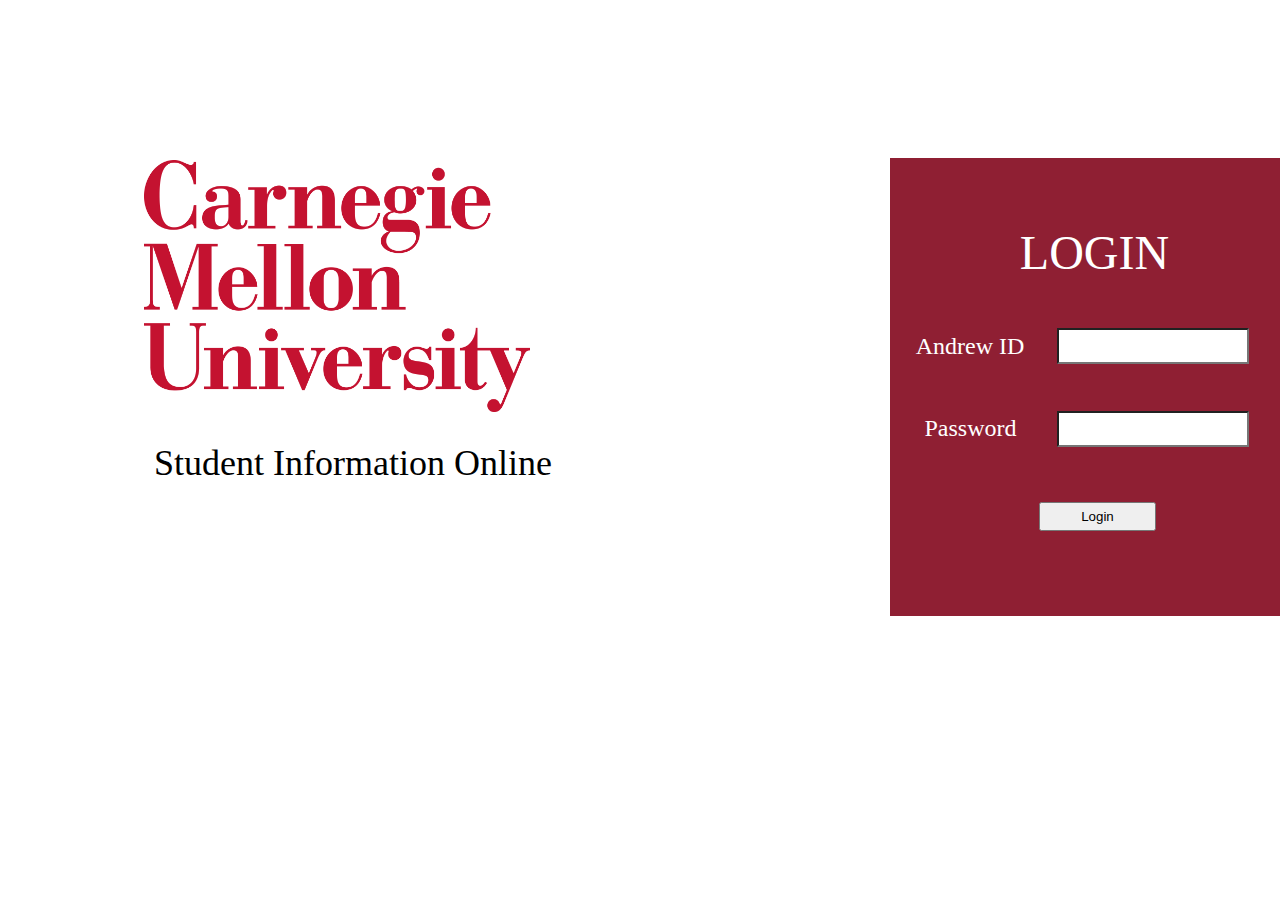
<file: homework_6/index.html>
<!DOCTYPE html>
<html lang="en">
<head>
    <title>CMU Student Information Online</title>
    <meta charset="UTF-8">
    <!-- styles -->
    <link rel="stylesheet" type="text/css" href="style.css">
</head>

<body>
    
    <div>
        <img src="cmu-wordmark-stacked-r.png" id="cmu_logo" 
             alt="Carnegie Mellon University"
             style="width:386px;height:252px">
        <div class="title">Student Information Online</div>
        
        <div class="login_window">
            <div class="login_title">LOGIN</div>
            <div class="input_frame">
                <label for="ID_input" id="ID_label">Andrew ID</label>
                <input id="ID_input" type="text">
                <label for="password_input" id="password_label">Password</label>
                <input id="password_input" type="text">
            </div>
            <a href="list.html">
                <button>Login</button>
            </a>
        </div>
    </div>
    
</body>

</html>
</file>
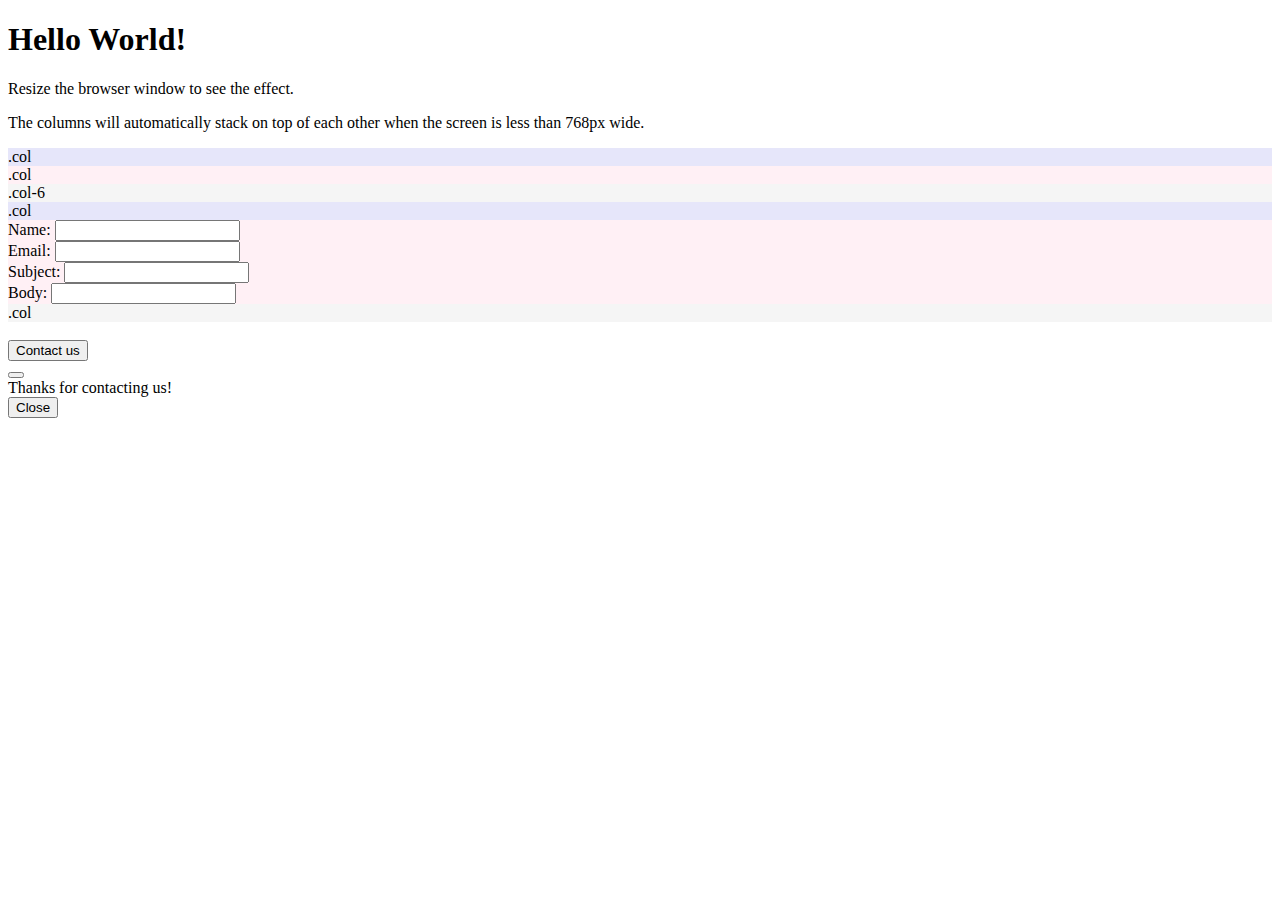
<file: week11/index.html>
<!DOCTYPE html>
<html lang="en">
<head>
  <title>Bootstrap Example</title>
  <meta charset="utf-8">
  <meta name="viewport" content="width=device-width, initial-scale=1">

  
  <!-- This website uses Bootstrap JS and CSS through links to MaxCDN's CDN supported version-->
 <!-- Bootstrap CSS -->
    <link href="https://cdn.jsdelivr.net/npm/bootstrap@5.1.3/dist/css/bootstrap.min.css" rel="stylesheet" integrity="sha384-1BmE4kWBq78iYhFldvKuhfTAU6auU8tT94WrHftjDbrCEXSU1oBoqyl2QvZ6jIW3" crossorigin="anonymous">
  <!--jQuery must also be linked for Bootstrap to function-->
  <script src="https://ajax.googleapis.com/ajax/libs/jquery/3.6.0/jquery.min.js"></script>
 <!-- Option 1: Bootstrap Bundle with Popper -->
    <script src="https://cdn.jsdelivr.net/npm/bootstrap@5.1.3/dist/js/bootstrap.bundle.min.js" integrity="sha384-ka7Sk0Gln4gmtz2MlQnikT1wXgYsOg+OMhuP+IlRH9sENBO0LRn5q+8nbTov4+1p" crossorigin="anonymous"></script>
    


</head>
<body>

  <!--This is the container for the grid in Bootstrap-->
  <div class="container-fluid">
    <h1>Hello World!</h1>
    <p>Resize the browser window to see the effect.</p>
    <p>The columns will automatically stack on top of each other when the screen is less than 768px wide.</p>

    <div class="row">
        <div class="col" style="background-color:lavender;">.col</div>
        <div class="col" style="background-color:lavenderblush;">.col</div>
        <div class="col-6" style="background-color:whitesmoke;">.col-6</div>
    </div>
    <!--Here is a single row with a 4/8 column split in Bootstrap-->
    <div class="row">
        <div class="col" style="background-color:lavender;">.col</div>
 <!-- Add contact  form inside this DIV-->
        <div class="col-6" style="background-color:lavenderblush;">
            <form>
                <div class="mb-3">
                    <label for="name">Name:</label>
                    <input type="name" class="form-control" id="name">
                </div>
                <div class="mb-3">
                    <label for="email">Email:</label>
                    <input type="email" class="form-control" id="email">
                </div>
                <div class="mb-3">
                    <label for="subject">Subject:</label>
                    <input type="subject" class="form-control" id="subject">
                </div>
                <div class="mb-3">
                    <label for="body">Body:</label>
                    <input type="body" class="form-control" id="body">
                </div>
            </form>
        </div>
        <div class="col" style="background-color:whitesmoke;">.col</div>
    </div>
    

  <br>
 <!-- Add modal for this  -->
 <div class="d-grid"> 
     <button type="button" class="btn btn-primary" data-bs-toggle="modal" data-bs-target="#thanksModal">Contact us</button>
 </div>
 <div class="modal fade" id="thanksModal" tabindex="-1" aria-labelledby="thanksModalLabel" aria-hidden="true">
    <div class="modal-dialog">
      <div class="modal-content">
        <div class="modal-header">
          <button type="button" class="btn-close" data-bs-dismiss="modal" aria-label="Close"></button>
        </div>
        <div class="modal-body">
          Thanks for contacting us!
        </div>
        <div class="modal-footer">
          <button type="button" class="btn btn-secondary" data-bs-dismiss="modal">Close</button>
        </div>
      </div>
    </div>
  </div>

</body>
</html>
</file>
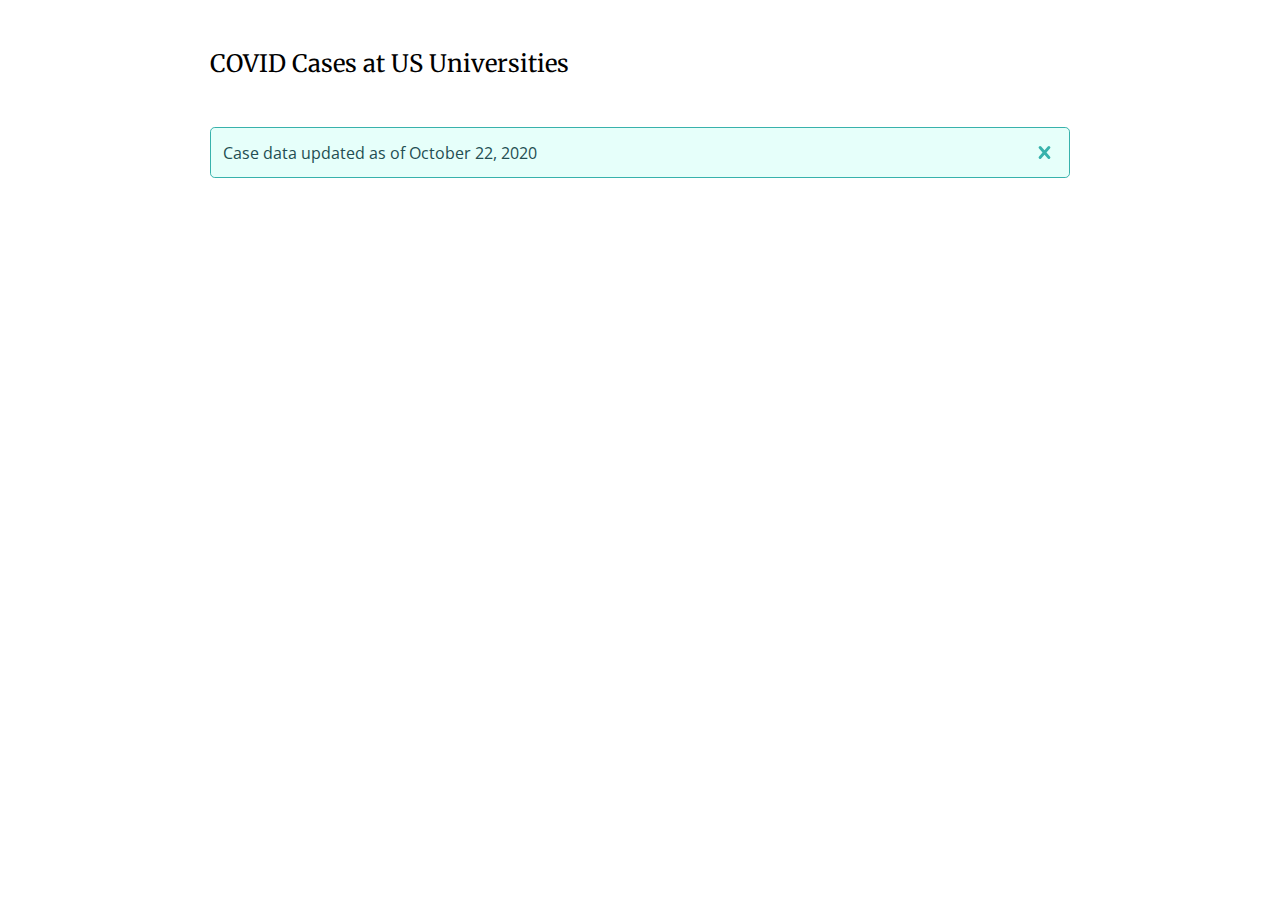
<file: week11_lab/index.html>
<!DOCTYPE html>
<html>
  <head>
    <title>Dashboard of COVID Cases at US Universities</title>
    <meta charset="UTF-8" />
    <link rel="stylesheet" type="text/css" href="style.css" />
    <link
      href="https://fonts.googleapis.com/css2?family=Merriweather:ital,wght@1,700&display=swap"
      rel="stylesheet"
    />
    <link
      href="https://fonts.googleapis.com/css2?family=Open+Sans&display=swap"
      rel="stylesheet"
    />
    <script src="index.js"></script>
    <!-- #3: Import external libraries here -->
    <link
    rel="stylesheet"
    href="https://cdnjs.cloudflare.com/ajax/libs/animate.css/4.1.1/animate.min.css"
  />
    <script src="https://cdn.plot.ly/plotly-latest.min.js"></script>


    
  </head>

  <body>
    <header>
      COVID Cases at US Universities
    </header>
    <main>
      <div id="notice" class="animate__animated animate__bounce">
        <span id="case-date-update">
          Case data updated as of October 22, 2020
        </span>
        <span id="dismiss-notice">
          <svg
            role="button"
            xmlns="http://www.w3.org/2000/svg"
            viewBox="0 0 20 20"
          >
            <title>Close</title>
            <path
              d="M14.348 14.849a1.2 1.2 0 0 1-1.697 0L10 11.819l-2.651 3.029a1.2 1.2 0 1 1-1.697-1.697l2.758-3.15-2.759-3.152a1.2 1.2 0 1 1 1.697-1.697L10 8.183l2.651-3.031a1.2 1.2 0 1 1 1.697 1.697l-2.758 3.152 2.758 3.15a1.2 1.2 0 0 1 0 1.698z"
            />
          </svg>
        </span>
      </div>
      <div id="covid-map"></div>
    </main>
  </body>
</html>
</file>
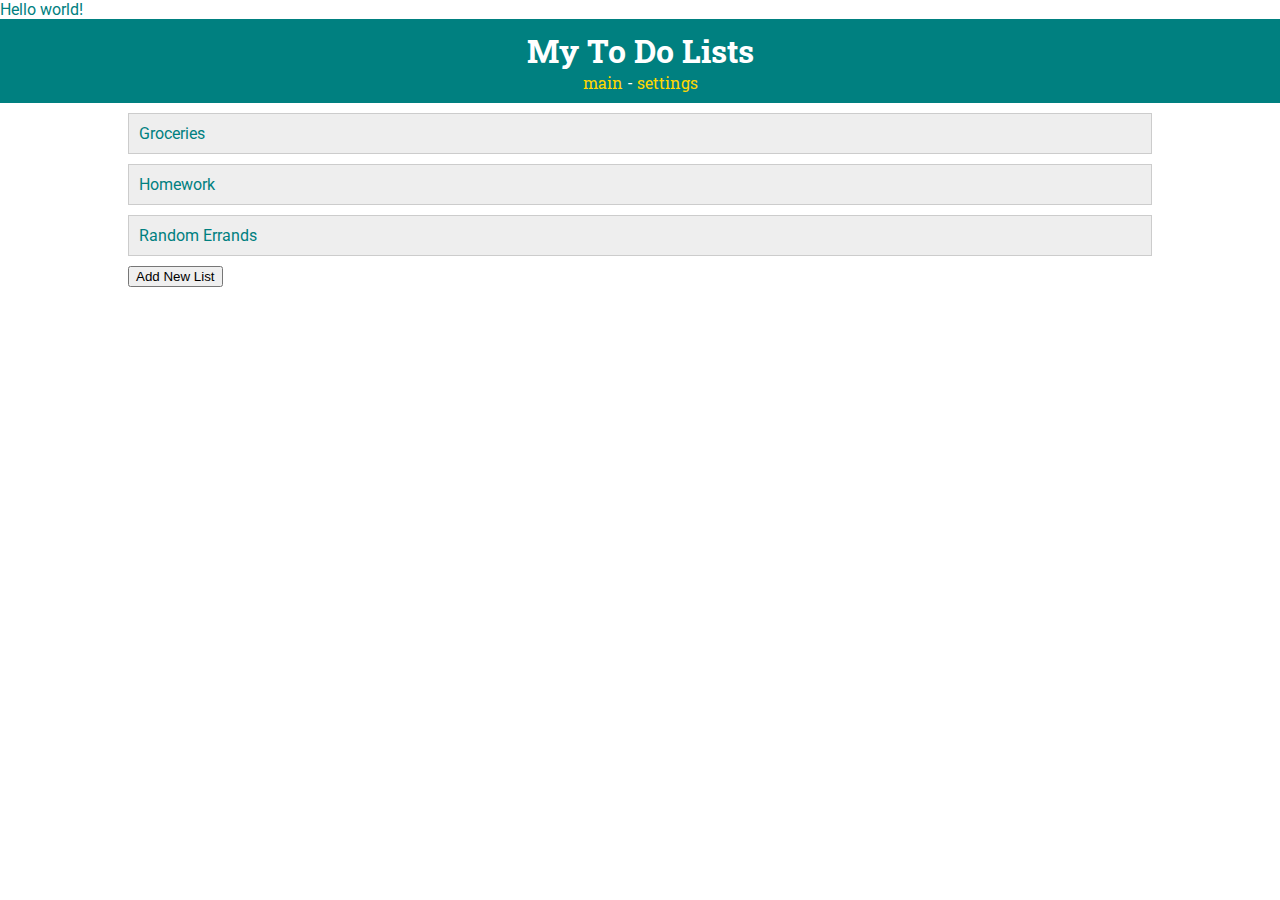
<file: week4_lab/index.html>
<!DOCTYPE html>
<html>
<head>
    <title>ToDo App</title>
    <meta charset="UTF-8">
    <!-- styles -->
    <link rel="stylesheet" type="text/css" href="style.css">
    <!-- fonts -->
    <link href="https://fonts.googleapis.com/css?family=Roboto|Roboto+Slab" 
          rel="stylesheet">
    <!-- javascript -->
    <script src="main.js" type="text/javascript"></script>
</head>

<body>
    Hello world!
    <header>
        <h1>My To Do Lists</h1>
        <nav>
            <a href="index.html">main</a> -
            <a href="settings.html">settings</a>
        </nav>
    </header>
    
    <div id="todo-lists">
        <div class="list">
            <a href="list.html">Groceries</a>
        </div>
    
        <div class="list">
           Homework
        </div>
    
        <div class="list">
           Random Errands
        </div>
        <button onclick="addNewList()">Add New List</button>
    </div>
    
</body>

</html>
</file>
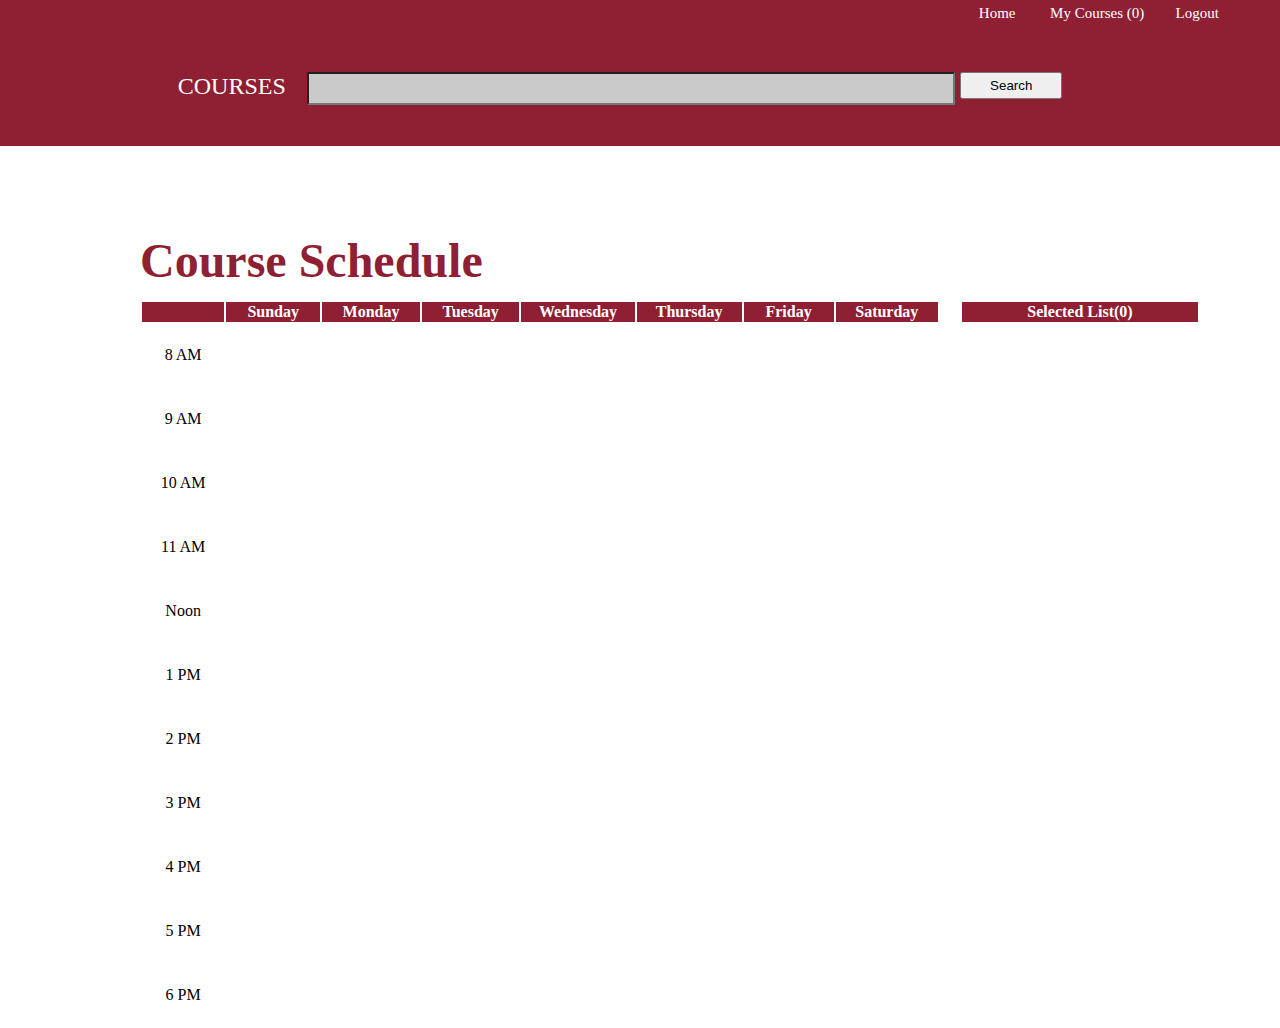
<file: homework_6/cart.html>
<!DOCTYPE html>
<html lang="en">
<head>
    <title>Courses Schedule</title>
    <meta charset="UTF-8">
    <!-- styles -->
    <link rel="stylesheet" type="text/css" href="style.css">
    <!-- javascript -->
    <script src="cart.js" type="text/javascript"></script>
</head>

<body onload="onLoad()">
    <header>
        <a href="index.html" class="logout_button">Logout</a>
        <a href="list.html" class="home_page">Home</a>
        <a href="cart.html" class="cart_page">My Courses</a>
        <a for="search_bar" id="label_search" href="list.html">COURSES</a>
        <input id="search_bar" type="text">
        <button id="search_button">Search</button> 
    </header>

    <div class="schedule">
        <h1 id="schedule_title">Course Schedule</h1>
    </div>
    <div class="time_schedule">
        <table id="time">
            <tr>
                <th></th>
                <th>Sunday</th>
                <th>Monday</th>
                <th>Tuesday</th>
                <th>Wednesday</th>
                <th>Thursday</th>
                <th>Friday</th>
                <th>Saturday</th>
            </tr>
            <tr>
                <td>8 AM</td>
            </tr>
            <tr>
                <td>9 AM</td>
            </tr> 
            <tr>
                <td>10 AM</td>
            </tr> 
            <tr>
                <td>11 AM</td>
            </tr> 
            <tr>
                <td>Noon</td>
            </tr> 
            <tr>
                <td>1 PM</td>
            </tr> 
            <tr>
                <td>2 PM</td>
            </tr> 
            <tr>
                <td>3 PM</td>
            </tr> 
            <tr>
                <td>4 PM</td>
            </tr> 
            <tr>
                <td>5 PM</td>
            </tr> 
            <tr>
                <td>6 PM</td>
            </tr> 
        </table>
    </div>
    <div class="course_list">
        <table id="course_list">
            <tr>
                <th id="list_title" colspan="2">Selected Courses(0)</th>
            </tr>
        </table>
    </div>    
    
</body>

</html>
</file>
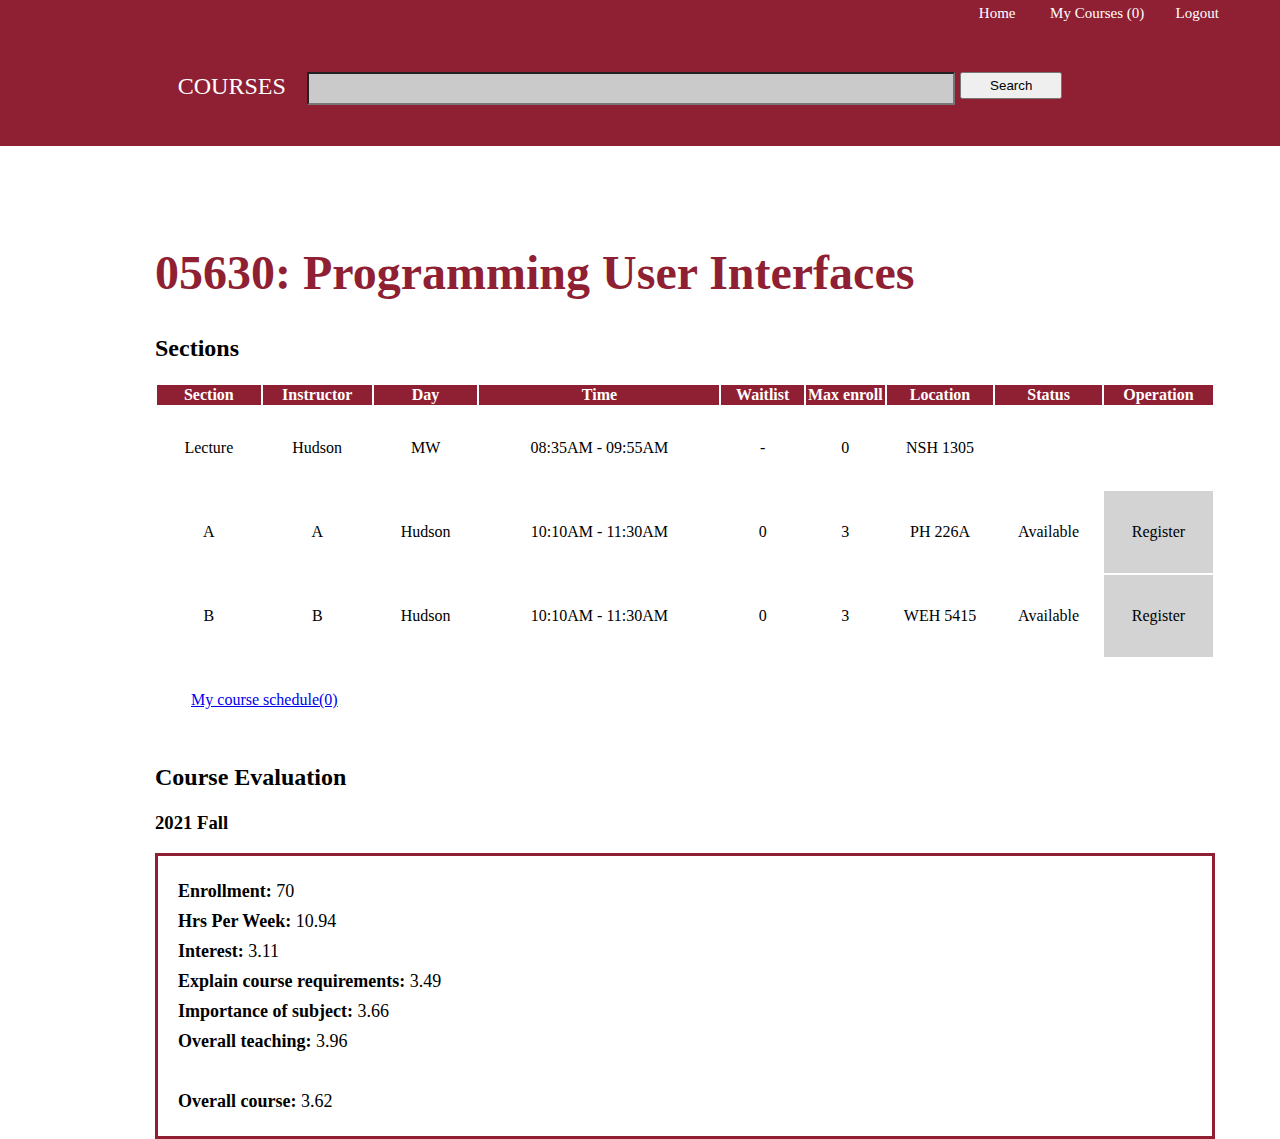
<file: homework_6/details.html>
<!DOCTYPE html>
<html lang="en">
<head>
    <title>Courses List</title>
    <meta charset="UTF-8">
    <!-- styles -->
    <link rel="stylesheet" type="text/css" href="style.css">
    <!-- javascript -->
    <script src="details.js" type="text/javascript"></script>
</head>

<body onload="onLoad()">
    <header>
        <a href="index.html" class="logout_button">Logout</a>
        <a href="list.html" class="home_page">Home</a>
        <a href="cart.html" class="cart_page">My Courses</a>
        <a for="search_bar" id="label_search" href="list.html">COURSES</a>
        <input id="search_bar" type="text">
        <button id="search_button">Search</button> 
    </header>

    <div class="details">
        <h1>05630: Programming User Interfaces</h1>
        <h2 class="sections">Sections</h2>
        
        <!--Sections table-->
        <table id="section_table" >
            <tr>
                <th class="section">Section</th>
                <th class="instructor">Instructor</th>
                <th class="day">Day</th>
                <th class="time">Time</th>
                <th class="waitlist">Waitlist</th>
                <th class="max_enroll">Max enroll</th>
                <th class="location">Location</th>
                <th class="status">Status</th>
                <th class="operation_row">Operation</th>
            </tr>
            <tr>
                <td>Lecture</td>
                <td>Hudson</td>
                <td>MW</td>
                <td>08:35AM - 09:55AM</td>
                <td>-</td>
                <td>0</td>
                <td>NSH 1305</td>
                <td></td>
                <td></td>
            </tr>
        </table>
        
        <!--Evaluation-->
        <h2>Course Evaluation</h2>
        <h3>2021 Fall</h3>
        <p class="evaluation"> 
            <b>Enrollment:</b> 70<br>
            <b>Hrs Per Week:</b> 10.94<br>
            <b>Interest:</b> 3.11<br>
            <b>Explain course requirements:</b> 3.49<br>
            <b>Importance of subject:</b> 3.66<br>
            <b>Overall teaching:</b> 3.96<br>
            <br>
            <b>Overall course:</b> 3.62</p>
    </div>
    
</body>

</html>
</file>
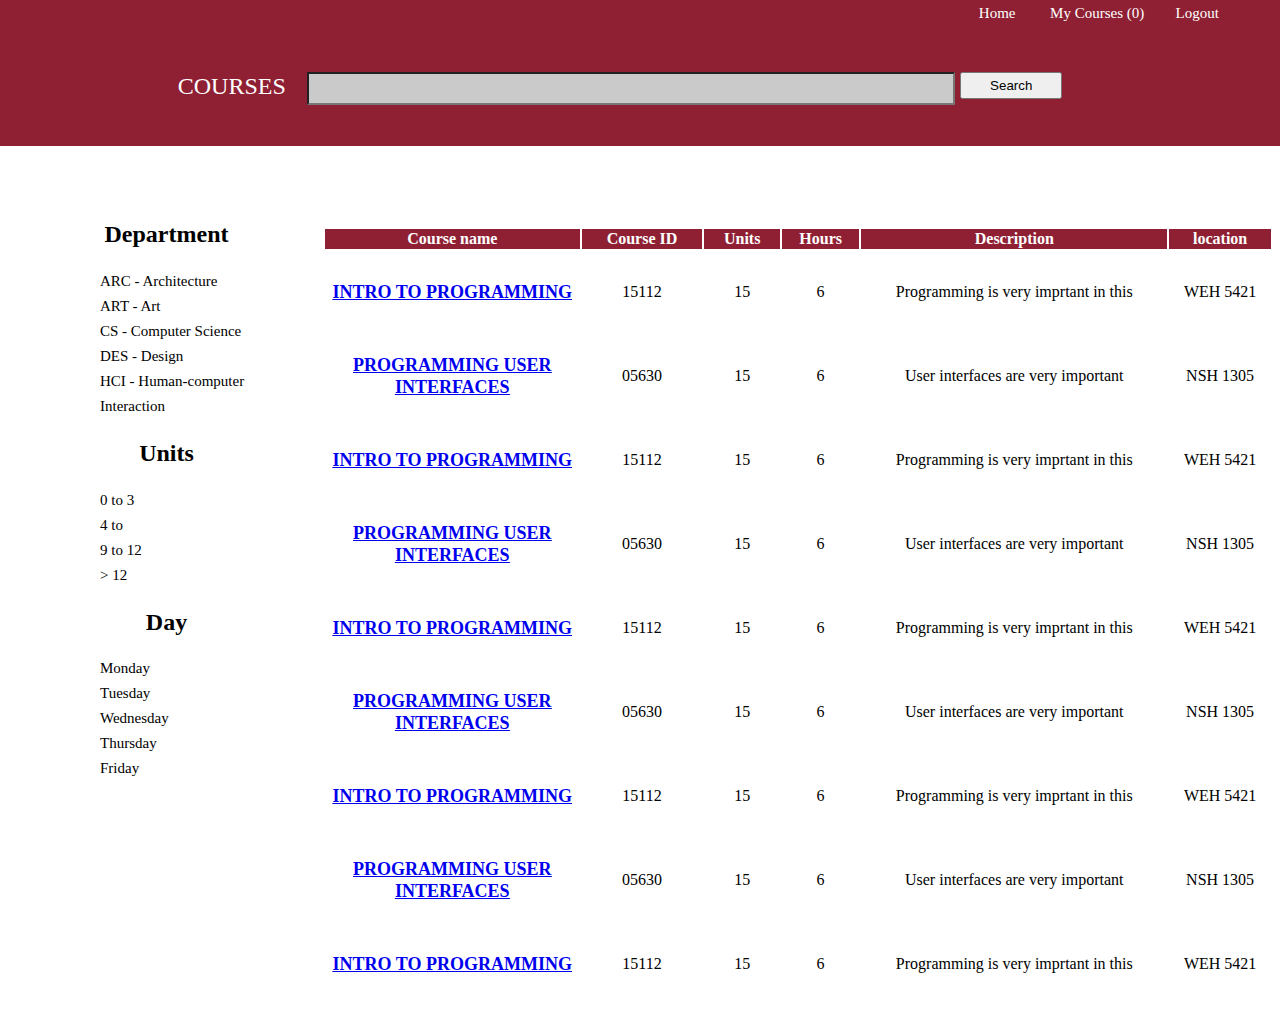
<file: homework_6/list.html>
<!DOCTYPE html>
<html lang="en">
<head>
    <title>Courses List</title>
    <meta charset="UTF-8">
    <!-- styles -->
    <link rel="stylesheet" type="text/css" href="style.css">
    <!-- javascript -->
    <script src="list.js" type="text/javascript"></script>
</head>

<body onload="onLoad()">
    <!--Header-->
    <header>
        <a href="index.html" class="logout_button">Logout</a>
        <a href="list.html" class="home_page">Home</a>
        <a href="cart.html" class="cart_page">My Courses</a>
        <a for="search_bar" id="label_search" href="list.html">COURSES</a>
        <input id="search_bar" type="text">
        <button id="search_button">Search</button> 
    </header>

    <!--Left filter tool-->
    <div class="left">
        <h2 class="filter_title">Department</h2>
        <ul id="department">
            <li>ARC - Architecture</li>
            <li>ART - Art</li>
            <li>CS - Computer Science</li>
            <li>DES - Design</li>
            <li>HCI - Human-computer Interaction</li>
        </ul>
        <h2 class="filter_title">Units</h2>
        <ul id="Units">
            <li>0 to 3</li>
            <li>4 to </li>
            <li>9 to 12</li>
            <li>> 12</li>
        </ul>
        <h2 class="filter_title">Day</h2>
        <ul id="day">
            <li>Monday</li>
            <li>Tuesday</li>
            <li>Wednesday</li>
            <li>Thursday</li>
            <li>Friday</li>
        </ul>
    </div>
    
    <!--main list-->
    <div class="right">
        <table>
            <tr>
                <th class="course_name_h">Course name</th>
                <th class="course_id">Course ID</th>
                <th class="units">Units</th>
                <th class="hours">Hours</th>
                <th class="description">Description</th>
                <th class="location">location</th>
            </tr>
            <tr>
                <td class="course_name">
                    <a href="details.html">Intro to programming</a></td>
                <td>15112</td>
                <td>15</td>
                <td>6</td>
                <td>Programming is very imprtant in this</td>
                <td>WEH 5421</td>
            </tr>
            <tr>
                <td class="course_name">
                    <a href="details.html">Programming User Interfaces</a></td>
                <td>05630</td>
                <td>15</td>
                <td>6</td>
                <td>User interfaces are very important</td>
                <td>NSH 1305</td>
            </tr>
            <tr>
                <td class="course_name">
                    <a href="details.html">Intro to programming</a></td>
                <td>15112</td>
                <td>15</td>
                <td>6</td>
                <td>Programming is very imprtant in this</td>
                <td>WEH 5421</td>
            </tr>
            <tr>
                <td class="course_name">
                    <a href="details.html">Programming User Interfaces</a></td>
                <td>05630</td>
                <td>15</td>
                <td>6</td>
                <td>User interfaces are very important</td>
                <td>NSH 1305</td>
            </tr>
            <tr>
                <td class="course_name">
                    <a href="details.html">Intro to programming</a></td>
                <td>15112</td>
                <td>15</td>
                <td>6</td>
                <td>Programming is very imprtant in this</td>
                <td>WEH 5421</td>
            </tr>
            <tr>
                <td class="course_name">
                    <a href="details.html">Programming User Interfaces</a></td>
                <td>05630</td>
                <td>15</td>
                <td>6</td>
                <td>User interfaces are very important</td>
                <td>NSH 1305</td>
            </tr>
            <tr>
                <td class="course_name">
                    <a href="details.html">Intro to programming</a></td>
                <td>15112</td>
                <td>15</td>
                <td>6</td>
                <td>Programming is very imprtant in this</td>
                <td>WEH 5421</td>
            </tr>
            <tr>
                <td class="course_name">
                    <a href="details.html">Programming User Interfaces</a></td>
                <td>05630</td>
                <td>15</td>
                <td>6</td>
                <td>User interfaces are very important</td>
                <td>NSH 1305</td>
            </tr>
            <tr>
                <td class="course_name">
                    <a href="details.html">Intro to programming</a></td>
                <td>15112</td>
                <td>15</td>
                <td>6</td>
                <td>Programming is very imprtant in this</td>
                <td>WEH 5421</td>
            </tr>

          </table>
    </div>
    
</body>

</html>
</file>
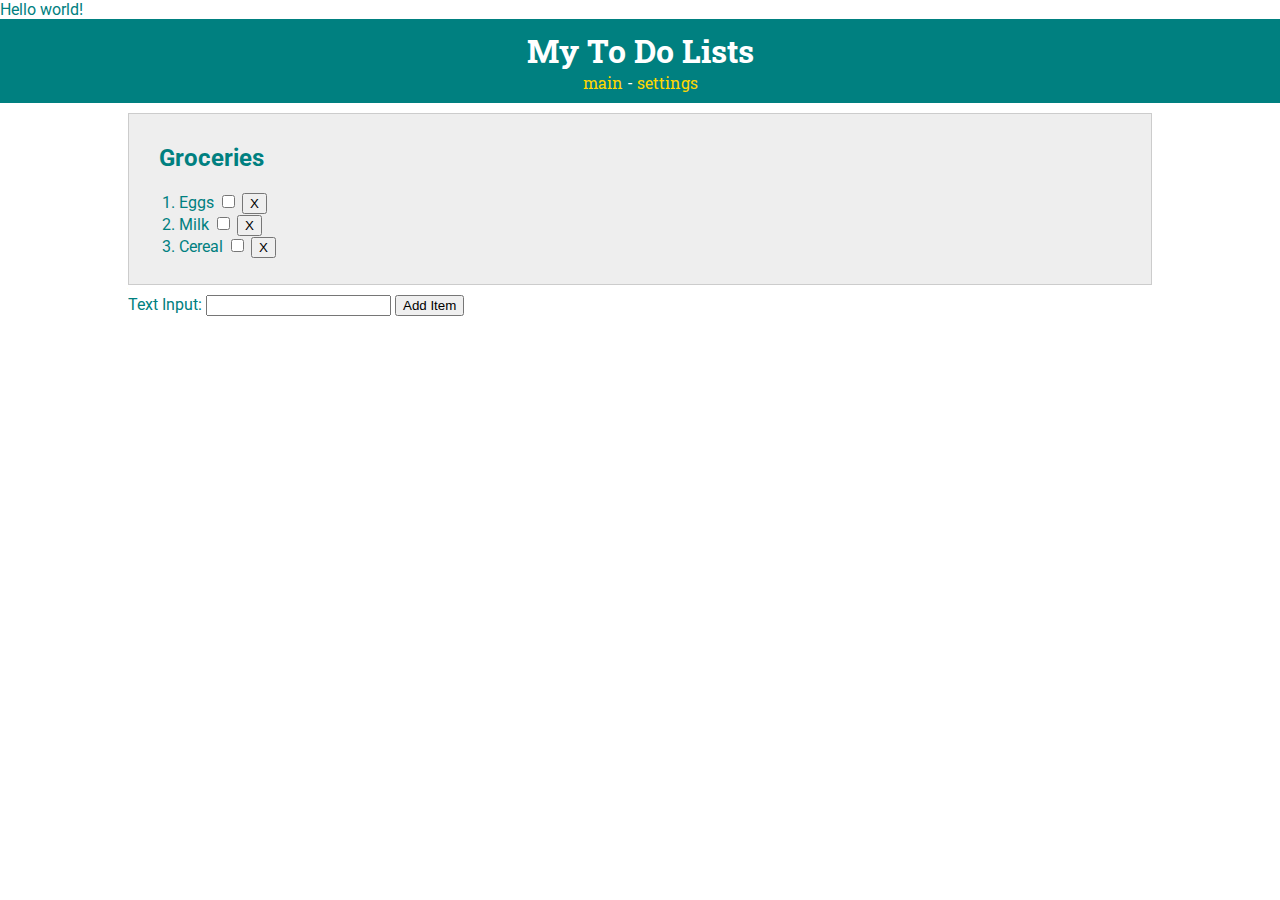
<file: week4_lab/list.html>
<!DOCTYPE html>
<html>
<head>
    <title>ToDo App</title>
    <meta charset="UTF-8"><!-- styles -->
    <link rel="stylesheet" type="text/css" href="style.css">
    <!-- fonts -->
    <link href="https://fonts.googleapis.com/css?family=Roboto|Roboto+Slab" 
          rel="stylesheet">
    <!-- javascript -->
    <script src="main.js" type="text/javascript"></script>
</head>

<body>
    Hello world!
    <header>
        <h1>My To Do Lists</h1>
        <nav>
            <a href="index.html">main</a> -
            <a href="settings.html">settings</a>
        </nav>
    </header>
    
    <div id="todo-lists">
        <div class="list">
            <h2 class="list-title">Groceries</h2>
            <ol id="grocery-list">
                <li> 
                    <label for="check-eggs">Eggs</label>
	                <input id="check-eggs" type="checkbox" class="complete-item" 
                     onclick="completeListItem(this)">
                    <button class="delete-item" 
                     onclick="deleteListItem(this.parentNode)">X</button>
                </li>
                <li>
                    <label for="check-milk">Milk</label>
	                <input id="check-milk" type="checkbox" class="complete-item" 
                     onclick="completeListItem(this)">
                    <button class="delete-item" 
                     onclick="deleteListItem(this.parentNode)">X</button>
                </li>
                <li><label for="check-cereal">Cereal</label>
	                <input id="check-cereal" type="checkbox" class="complete-item" 
                     onclick="completeListItem(this)">
                    <button class="delete-item" 
                     onclick="deleteListItem(this.parentNode)">X</button>
                </li>
            </ol>   
    
        </div>
        <label for="text_input">Text Input:</label>
        <input id="text_input" type="text"></input>
        <button onclick="addListItem()">Add Item</button>
    </div>
    
    
</body>

</html>
</file>
<file: homework_6/style.css>
#cmu_logo {
    position: absolute;
    width: 386px;
    height: 252px;
    left: 144px;
    top: 160px;
}

.title {
    position: absolute;
    width: 700px;
    height: 100px;
    left: 3px;
    top: 442px;

    font-family: "Futura Std";
    font-style: normal;
    font-weight: normal;
    font-size: 36px;
    line-height: 43px;
    text-align: center;

    color: #000000;
}

.login_window {
    position: absolute;
    width: 415px;
    height: 458px;
    left: 890px;
    top: 158px;
    
    background: #8F1F33;
}

.login_title {
    position: absolute;
    left: 31.08%;
    right: 32.53%;
    top: 14.41%;
    bottom: 72.93%;

    font-family: "Futura Std";
    font-style: normal;
    font-weight: normal;
    font-size: 48px;
    line-height: 58px;
    /* identical to box height */

    text-align: center;

    color: #FFFFFF;
}

.input_frame {
    position: absolute;
    left: 5.78%;
    right: 5.54%;
    top: 37.12%;
    bottom: 36.9%;
}

#ID_label {
    position: absolute;
    left: 0%;
    right: 69.57%;
    top: 3.36%;
    bottom: 72.27%;

    font-family: "Futura Std";
    font-style: normal;
    font-weight: normal;
    font-size: 24px;
    line-height: 29px;
    /* identical to box height */

    text-align: center;

    color: #FFFFFF;
}

#ID_input {
    position: absolute;
    left: 38.86%;
    width: 50%;
    top: 0%;
    bottom: 69.75%;

    background: #FFFFFF;
}

#password_input {
    position: absolute;
    left: 38.86%;
    width: 50%;
    top: 69.75%;
    bottom: 0%;

    background: #FFFFFF;
}

#password_label {
    position: absolute;
    left: 1.9%;
    right: 71.2%;
    top: 72.27%;
    bottom: 3.36%;

    font-family: "Futura Std";
    font-style: normal;
    font-weight: normal;
    font-size: 24px;
    line-height: 29px;
    /* identical to box height */

    text-align: center;

    color: #FFFFFF;
}

button {
    position: absolute;
    left: 36%;
    right: 36%;
    top: 75%;
    bottom: 18.56%;
    width: 28%;
}

body {
    margin: 0;
    padding: 0;
    border: 0;
}

header {
    height: 146px;
    background-color: #8F1F33;
}

.logout_button {
    position: absolute;
    width: 165.7px;
    height: 32px;
    right: 0px;
    top: 2px;
    
    font-family: "Futura Std";
    font-style: normal;
    font-weight: normal;
    font-size: 15px;
    line-height: 22px;
    text-align: center;
    text-decoration: none;
    
    color: #FFFFFF;
}

.cart_page {
    position: absolute;
    width: 165.7px;
    height: 32px;
    right: 100px;
    top: 2px;
    
    font-family: "Futura Std";
    font-style: normal;
    font-weight: normal;
    font-size: 15px;
    line-height: 22px;
    text-align: center;
    text-decoration: none;
    
    color: #FFFFFF;
}

.home_page {
    position: absolute;
    width: 165.7px;
    height: 32px;
    right: 200px;
    top: 2px;
    
    font-family: "Futura Std";
    font-style: normal;
    font-weight: normal;
    font-size: 15px;
    line-height: 22px;
    text-align: center;
    text-decoration: none;
    
    color: #FFFFFF;
}

#label_search {
    position: absolute;
    width: 404.38px;
    height: 70px;
    left: 29.59px;
    top: 8%;
    font-family: "Futura Std";
    font-style: normal;
    font-weight: normal;
    font-size: 24px;
    line-height: 29px;
    text-align: center;
    text-decoration: none;

    color: #FFFFFF;
}

#search_bar {

    
    position: absolute;
    left: 24%;
    right: 24%;
    top: 8%;
    height: 3%;
    width: 50%;

    background: #CACACA;
}

#search_button {
    position: absolute;
    left: 75%;
    top: 8%;
    width: 8%;
    height: 3%;
}

.left {
    position: absolute;
    width: 213px;
    height: 750px;
    left: 60px;
    top: 200px;
}

.right {
    position: absolute;
    width: 950px;
    height: 797px;
    left: 323px;
    top: 227px;
}

.filter_title {
    font-family: "Futura Std";
    font-style: normal;
    font-weight: bold;
    font-size: 24px;
    line-height: 29px;
    /* identical to box height */

    text-align: center;

    color: #000000;
}

ul li {
    list-style: none;
    font-style: normal;
    font-weight: normal;
    font-size: 15px;
    line-height: 25px;

    color: #000000;
}

th {
    background: #8F1F33;
    color: white;
    text-align: center;
}

td {
    text-align: center;
    height: 80px;
}

.course_name {
    width: 300px;
    font-weight: bold;
    font-size: 18px;
    line-height: 22px;
    text-align: center;
    text-decoration-line: underline;
    text-transform: uppercase;
}

.course_id {
    width: 150px;   
}

.units {
    width: 90px; 
}

.hours {
    width: 90px; 
}

.description {
    width: 400px;
}

.details {
    position: absolute;
    width: 1060px;
    height: 800px;
    left: 155px;
    top: 212px;
}

h1 {
    font-family: "Futura Std";
    font-style: normal;
    font-weight: bold;
    font-size: 48px;
    line-height: 58px;
    text-align: left;

    color: #8F1F33;
}

h2 {
    font-family: "Futura Std";
    font-style: normal;
    font-weight: bold;
    font-size: 24px;
    line-height: 29px;
}

.section {
    width: 120px;
}

.instructor {
    width: 120px;
}

.day {
    width: 120px;
}

.time {
    width: 300px;
}

.waitlist {
    width: 90px;
}

.max_enroll {
    width: 90px;
}

.location {
    width: 120px;
}

.status {
    width: 120px;
}

.operation {
    width: 120px;
    height: 30px;
    cursor:pointer;
}

td.operation {
    background: lightgrey;
}

.evaluation {
    padding: 20px;
    border-style: solid;
    border-color: #8F1F33;

    font-style: normal;
    font-weight: normal;
    font-size: 18px;
    line-height: 30px;
    text-align: justify;
    color: #000000;
}

.schedule {
    position: absolute;
    width: 1200px;
    height: 120px;
    left: 140px;
    top: 200px;
}

.time_schedule {
    position: absolute;
    width: 800px;
    left: 140px;
    top: 300px;
}

.course_list {
    position: absolute;
    width: 240px;
    left: 960px;
    top: 300px;
}

#time th {
    width: 200px;
}

#course_list  th {
    width:330px;
}

td.course_label {
    height: 120px;
    background: pink;
}


.time_schedule td {
    height:60px;
    width: 100px;
}

#PUI1 {
    position: absolute;
    width: 100px;
    height: 100px;
    left: 180px;
    top: 90px;
    text-align: center;
    background: pink;
    color: white;
    font-size: 15px;
}

#PUI2 {
    position: absolute;
    width: 100px;
    height: 100px;
    left: 180px;
    top: 192px;
    text-align: center;
    background: pink;
    color: white;
    font-size: 15px;
}

#PUI3 {
    position: absolute;
    width: 110px;
    height: 100px;
    left: 382px;
    top: 90px;
    text-align: center;
    background: pink;
    color: white;
    font-size: 15px;
}
</file>
<file: week11_lab/style.css>
body > * {
  font-family: "Open Sans";
  max-width: 860px;
  margin: auto;
}

header {
  font-family: "Merriweather", serif;
  font-size: 1.5em;
  margin: 2em auto;
}

#notice {
  color: rgb(35, 78, 82);
  background-color: rgb(230, 255, 250);
  border: 1px solid rgb(56, 178, 172);
  border-radius: 0.3rem;
  display: flex;
  align-items: center;
  padding: 0.75rem;
  margin-bottom: 2rem;
}

/* TODO: Add styles here to gradually fade out the notice */
/* HINT: You'll need to use the opacity property */
#notice.dismissed {
  opacity: 0;
  transition: opacity 1s;
}

#case-date-update {
  flex-grow: 1;
}

#dismiss-notice {
  width: 25px;
  height: 25px;
  fill: rgb(56, 178, 172);
  border-radius: 50%;
  cursor: pointer;
}

#dismiss-notice:hover {
  background-color: rgb(56, 178, 172);
  fill: #fff;
  transition:all 0.5s;
}
</file>
<file: week4_lab/style.css>
header {
    text-align: center;
}

#todo-lists {
    margin: 0 auto;
    width: 80%;
}

body {
    margin: 0;
}

/*********** HEADER ************/
header {
    text-align: center;
    padding: 10px;
}

h1 {
    margin: 0;
}

/*********** LISTS ************/
#todo-lists {
    margin: 0 auto;
    width: 80%;
    padding-top: 10px;
}

.list {
    padding: 10px;
    margin-bottom: 10px;
}

.list-title {
    margin-left: 20px;
}

body {
    margin: 0;
    color: teal;
}

/*********** HEADER ************/

header {
    text-align: center;
    padding: 10px;
    background-color: teal;
    color: white;
}

h1 {
    margin: 0;
}

/*********** LISTS ************/
#todo-lists {
    margin: 0 auto;
    width: 80%;
    padding-top: 10px;
}

.list {
    padding: 10px;
    margin-bottom: 10px;
    background-color: #eeeeee;
    border: 1px solid #cccccc;
}

.list-title {
    margin-left: 20px;
}

header a {
    color: gold;
    text-decoration: none;
}

.list a {
    color: teal;
    text-decoration: none;
}

body {
    margin: 0;
    color: teal;
    font-family: 'Roboto', sans-serif;
}

/*********** HEADER ************/

header {
    text-align: center;
    padding: 10px;
    background-color: teal;
    color: white;
    font-family: 'Roboto Slab', serif;
}
</file>
